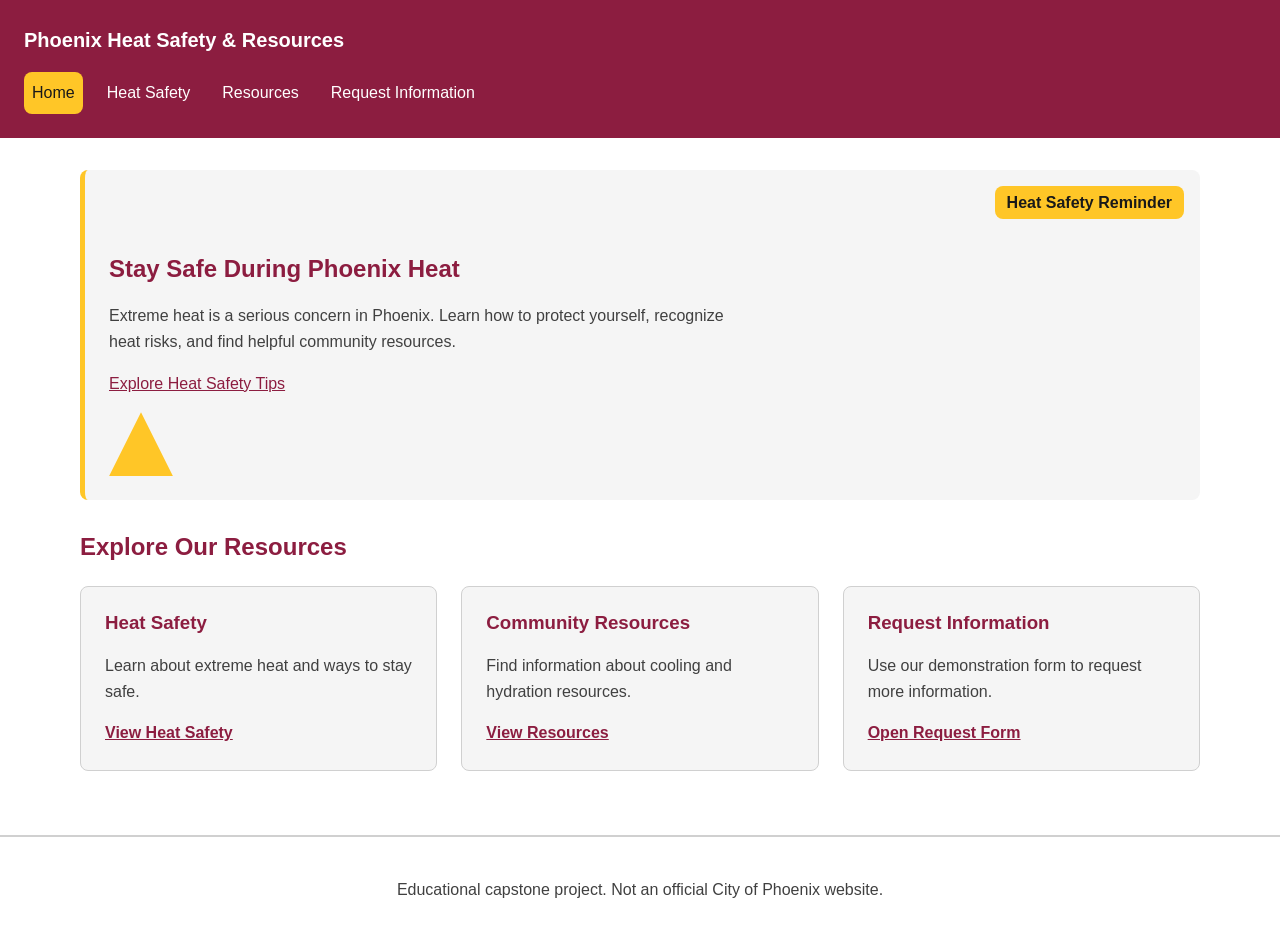
<file: index.html>
<!DOCTYPE html>
<html lang="en">
<head>
  <meta charset="UTF-8">
  <meta name="viewport" content="width=device-width, initial-scale=1.0">
  <meta name="description" content="Heat safety information and resources for Phoenix residents.">
  <title>Home | Phoenix Heat Safety & Resources</title>
  <link rel="stylesheet" href="styles.css">
  <script src="navigation.js" defer></script>
</head>
<body>
    <a class="skip-link" href="#main-content">
    Skip to main content
    </a>
  <header class="site-header">
    <p class="site-name">Phoenix Heat Safety & Resources</p>

    <nav aria-label="Main navigation">
      <ul class="nav-list">
        <li><a href="index.html" aria-current="page">Home</a></li>
        <li><a href="heat-safety.html">Heat Safety</a></li>
        <li><a href="resources.html">Resources</a></li>
        <li><a href="request.html">Request Information</a></li>
      </ul>
    </nav>
  </header>

  <main id="main-content">
    <section class="hero">
        <span class="hero-badge">Heat Safety Reminder</span>
      <h1>Stay Safe During Phoenix Heat</h1>
      <p>
        Extreme heat is a serious concern in Phoenix.
        Learn how to protect yourself, recognize heat risks,
        and find helpful community resources.
      </p>
      <a href="heat-safety.html">Explore Heat Safety Tips</a>
    </section>

    <section aria-labelledby="explore-heading">
      <h2 id="explore-heading">Explore Our Resources</h2>

      <div class="card-grid">
        <article class="card">
          <h3>Heat Safety</h3>
          <p>Learn about extreme heat and ways to stay safe.</p>
          <a href="heat-safety.html">View Heat Safety</a>
        </article>

        <article class="card">
          <h3>Community Resources</h3>
          <p>Find information about cooling and hydration resources.</p>
          <a href="resources.html">View Resources</a>
        </article>

        <article class="card">
          <h3>Request Information</h3>
          <p>Use our demonstration form to request more information.</p>
          <a href="request.html">Open Request Form</a>
        </article>
      </div>
    </section>
  </main>

  <footer class="site-footer">
    <p>Educational capstone project. Not an official City of Phoenix website.</p>
  </footer>
</body>
</html>
</file>
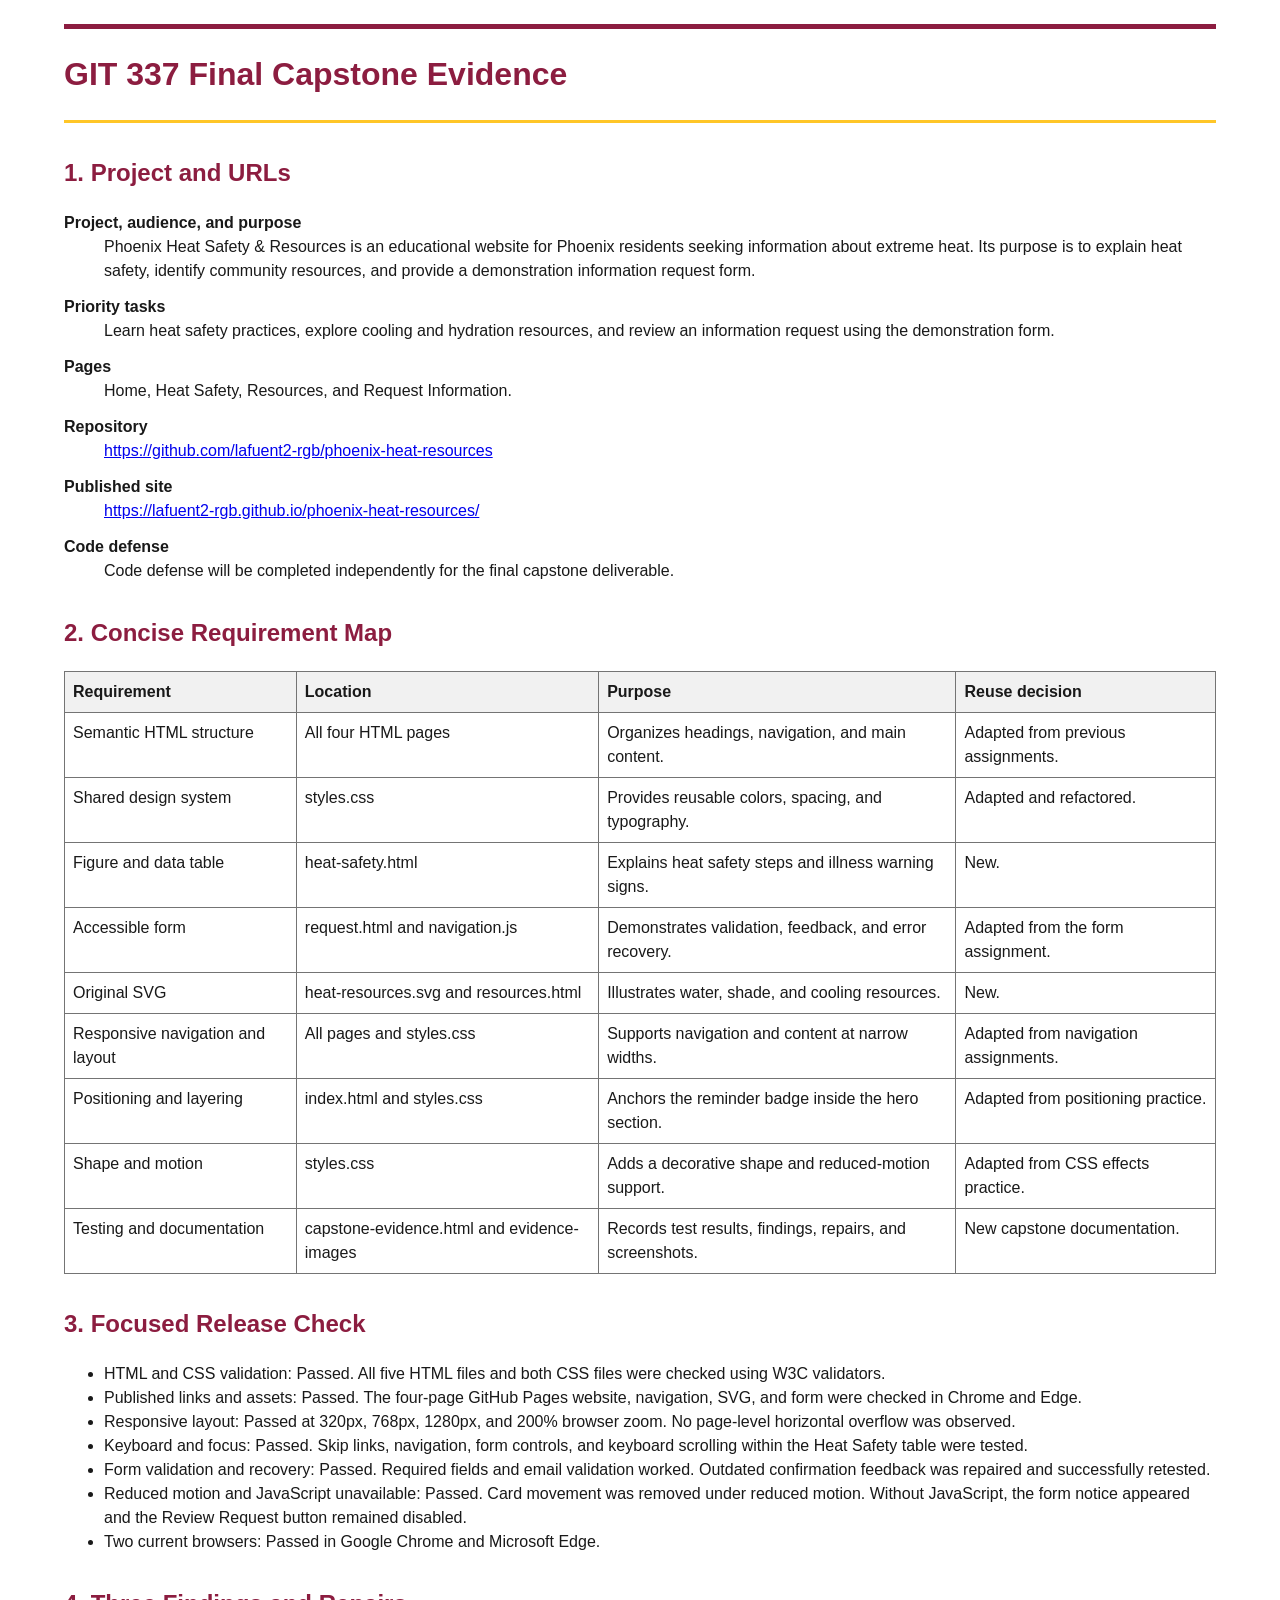
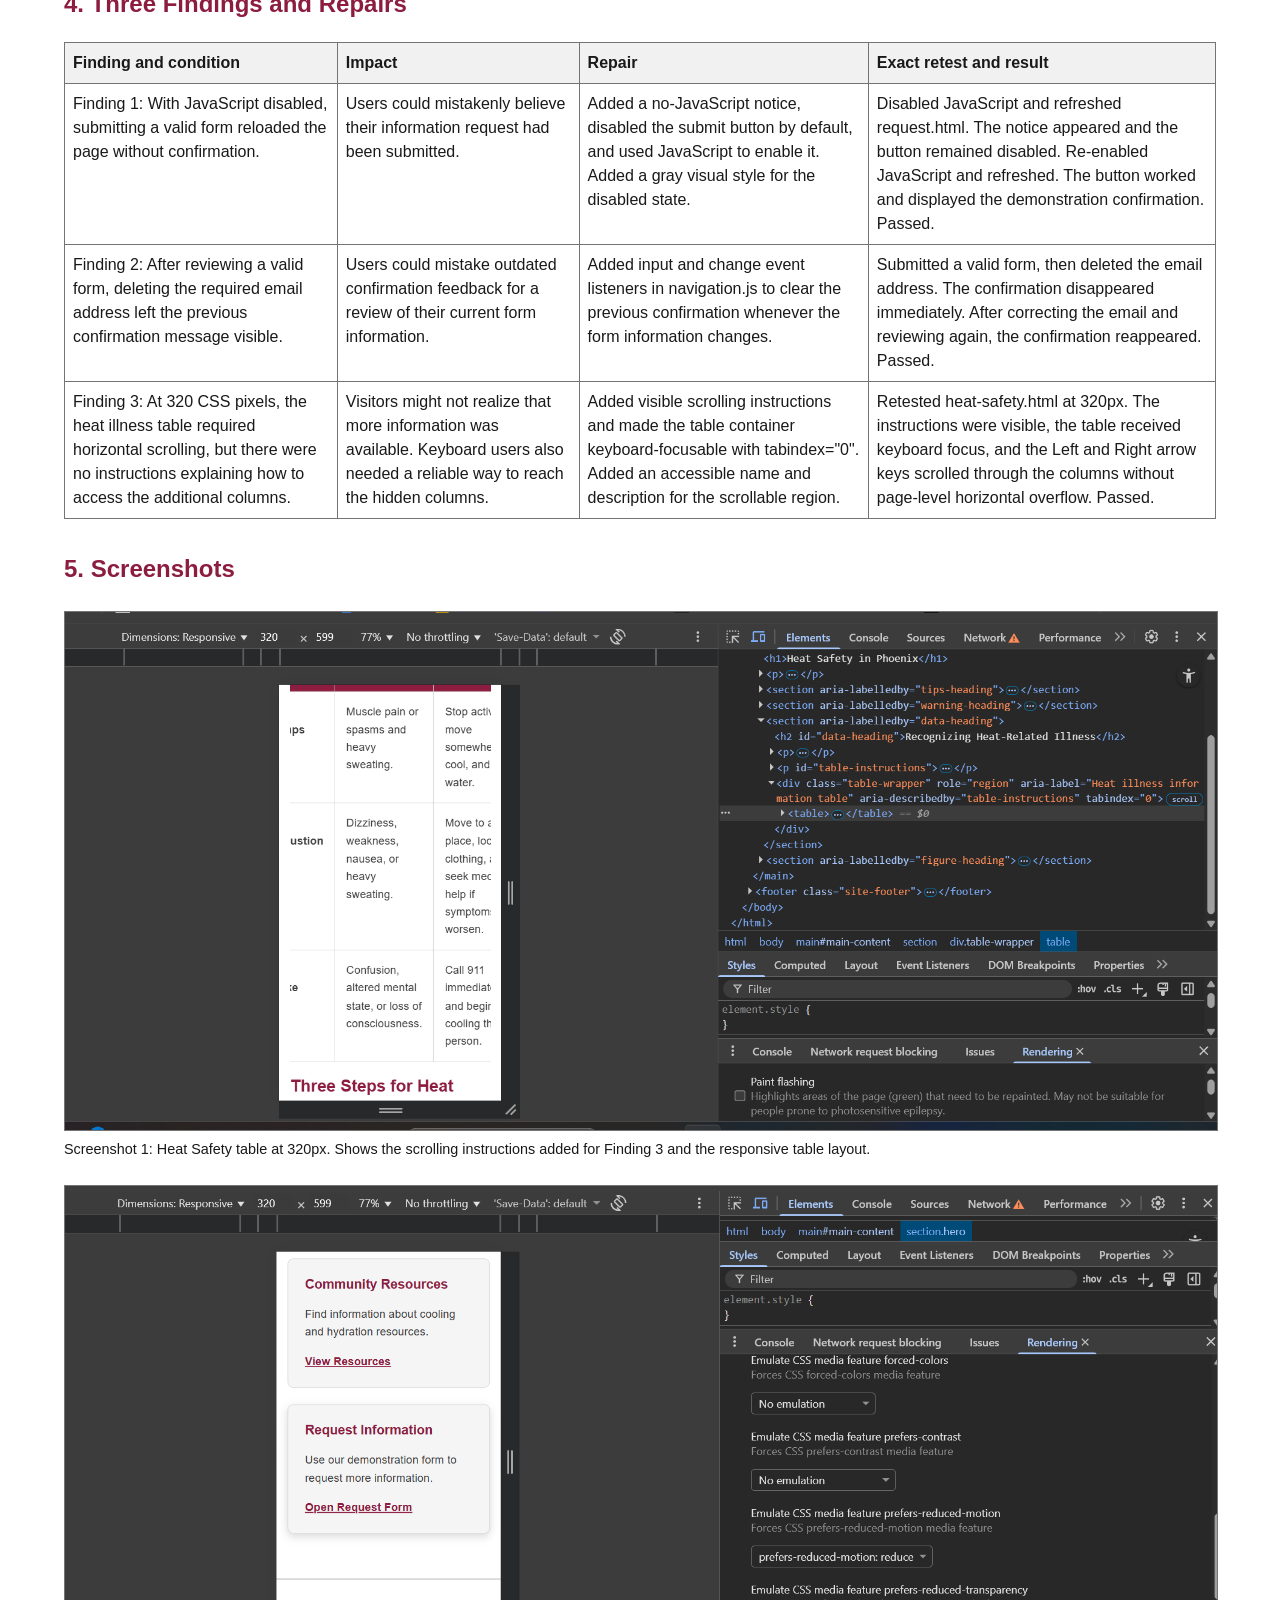
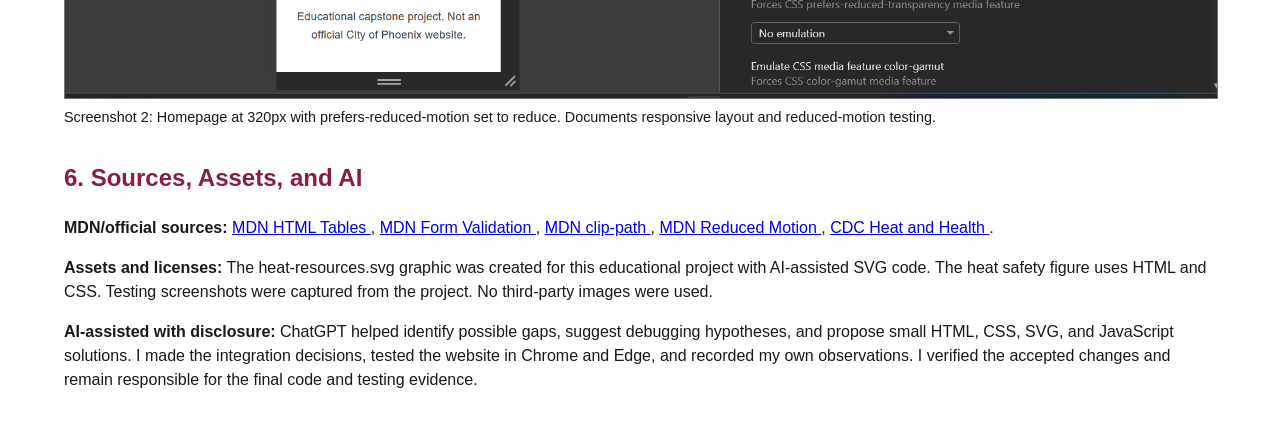
<file: capstone-evidence.html>
<!DOCTYPE html>
<html lang="en">
    <head>
        <meta charset="utf-8">
        <meta name="viewport" content="width=device-width,initial-scale=1">
        <title>GIT 337 Capstone Evidence</title><link rel="stylesheet" href="evidence.css">
    </head>
    <body>
        <header>
            <h1>GIT 337 Final Capstone Evidence</h1>
        </header>
        <main>
            <section>
                <h2>1. Project and URLs</h2>

                <dl>
                <dt>Project, audience, and purpose</dt>
                <dd>
                    Phoenix Heat Safety & Resources is an educational
                    website for Phoenix residents seeking information
                    about extreme heat. Its purpose is to explain heat
                    safety, identify community resources, and provide
                    a demonstration information request form.
                </dd>

                <dt>Priority tasks</dt>
                <dd>
                    Learn heat safety practices, explore cooling and
                    hydration resources, and review an information
                    request using the demonstration form.
                </dd>

                <dt>Pages</dt>
                <dd>
                    Home, Heat Safety, Resources, and Request Information.
                </dd>


                <dt>Repository</dt>
                <dd>
                <a href="https://github.com/lafuent2-rgb/phoenix-heat-resources">
                    https://github.com/lafuent2-rgb/phoenix-heat-resources
                </a>
                </dd>



                <dt>Published site</dt>
                <dd>
                <a href="https://lafuent2-rgb.github.io/phoenix-heat-resources/">
                    https://lafuent2-rgb.github.io/phoenix-heat-resources/
                </a>
                </dd>


                <dt>Code defense</dt>
                <dd>
                    Code defense will be completed independently
                    for the final capstone deliverable.
                </dd>
                </dl>

            </section>
            <section>
                <h2>2. Concise Requirement Map</h2>
                <table>
                    <thead>
                        <tr>
                            <th>Requirement</th>
                            <th>Location</th>
                            <th>Purpose</th>
                            <th>Reuse decision</th>
                        </tr>
                    </thead>
                    
                    <tbody>
                    <tr>
                        <td>Semantic HTML structure</td>
                        <td>All four HTML pages</td>
                        <td>Organizes headings, navigation, and main content.</td>
                        <td>Adapted from previous assignments.</td>
                    </tr>
                    <tr>
                        <td>Shared design system</td>
                        <td>styles.css</td>
                        <td>Provides reusable colors, spacing, and typography.</td>
                        <td>Adapted and refactored.</td>
                    </tr>
                    <tr>
                        <td>Figure and data table</td>
                        <td>heat-safety.html</td>
                        <td>Explains heat safety steps and illness warning signs.</td>
                        <td>New.</td>
                    </tr>
                    <tr>
                        <td>Accessible form</td>
                        <td>request.html and navigation.js</td>
                        <td>Demonstrates validation, feedback, and error recovery.</td>
                        <td>Adapted from the form assignment.</td>
                    </tr>
                    <tr>
                        <td>Original SVG</td>
                        <td>heat-resources.svg and resources.html</td>
                        <td>Illustrates water, shade, and cooling resources.</td>
                        <td>New.</td>
                    </tr>
                    <tr>
                        <td>Responsive navigation and layout</td>
                        <td>All pages and styles.css</td>
                        <td>Supports navigation and content at narrow widths.</td>
                        <td>Adapted from navigation assignments.</td>
                    </tr>
                    <tr>
                        <td>Positioning and layering</td>
                        <td>index.html and styles.css</td>
                        <td>Anchors the reminder badge inside the hero section.</td>
                        <td>Adapted from positioning practice.</td>
                    </tr>
                    <tr>
                        <td>Shape and motion</td>
                        <td>styles.css</td>
                        <td>Adds a decorative shape and reduced-motion support.</td>
                        <td>Adapted from CSS effects practice.</td>
                    </tr>
                    <tr>
                        <td>Testing and documentation</td>
                        <td>capstone-evidence.html and evidence-images</td>
                        <td>Records test results, findings, repairs, and screenshots.</td>
                        <td>New capstone documentation.</td>
                    </tr>
                    </tbody>

                </table>
            </section>
            <section>
                <h2>3. Focused Release Check</h2>

                <ul>
                <li>
                    HTML and CSS validation: Passed. All five HTML files
                    and both CSS files were checked using W3C validators.
                </li>
                <li>
                    Published links and assets: Passed. The four-page
                    GitHub Pages website, navigation, SVG, and form
                    were checked in Chrome and Edge.
                </li>
                <li>
                    Responsive layout: Passed at 320px, 768px, 1280px,
                    and 200% browser zoom. No page-level horizontal
                    overflow was observed.
                </li>
                <li>
                    Keyboard and focus: Passed. Skip links, navigation,
                    form controls, and keyboard scrolling within the
                    Heat Safety table were tested.
                </li>
                <li>
                    Form validation and recovery: Passed. Required fields
                    and email validation worked. Outdated confirmation
                    feedback was repaired and successfully retested.
                </li>
                <li>
                    Reduced motion and JavaScript unavailable: Passed.
                    Card movement was removed under reduced motion.
                    Without JavaScript, the form notice appeared and
                    the Review Request button remained disabled.
                </li>
                <li>
                    Two current browsers: Passed in Google Chrome
                    and Microsoft Edge.
                </li>
                </ul>

            </section>
            <section>
                <h2>4. Three Findings and Repairs</h2>
                <table>
                    <thead>
                        <tr>
                            <th>Finding and condition</th>
                            <th>Impact</th>
                            <th>Repair</th>
                            <th>Exact retest and result</th>
                        </tr>
                    </thead>
                    
                <tbody>
                <tr>
                    <td>
                    Finding 1: With JavaScript disabled, submitting
                    a valid form reloaded the page without confirmation.
                    </td>
                    <td>
                    Users could mistakenly believe their information
                    request had been submitted.
                    </td>
                    <td>
                    Added a no-JavaScript notice, disabled the submit
                    button by default, and used JavaScript to enable it.
                    Added a gray visual style for the disabled state.
                    </td>
                    <td>
                    Disabled JavaScript and refreshed request.html.
                    The notice appeared and the button remained disabled.
                    Re-enabled JavaScript and refreshed. The button worked
                    and displayed the demonstration confirmation. Passed.
                    </td>
                </tr>  
                <tr>
                <td>
                    Finding 2: After reviewing a valid form, deleting
                    the required email address left the previous
                    confirmation message visible.
                </td>
                <td>
                    Users could mistake outdated confirmation feedback
                    for a review of their current form information.
                </td>
                <td>
                    Added input and change event listeners in
                    navigation.js to clear the previous confirmation
                    whenever the form information changes.
                </td>
                <td>
                    Submitted a valid form, then deleted the email
                    address. The confirmation disappeared immediately.
                    After correcting the email and reviewing again,
                    the confirmation reappeared. Passed.
                </td>
                </tr>

               
                <tr>
                <td>
                    Finding 3: At 320 CSS pixels, the heat illness
                    table required horizontal scrolling, but there
                    were no instructions explaining how to access
                    the additional columns.
                </td>
                <td>
                    Visitors might not realize that more information
                    was available. Keyboard users also needed a
                    reliable way to reach the hidden columns.
                </td>
                <td>
                    Added visible scrolling instructions and made
                    the table container keyboard-focusable with
                    tabindex="0". Added an accessible name and
                    description for the scrollable region.
                </td>
                <td>
                    Retested heat-safety.html at 320px. The instructions
                    were visible, the table received keyboard focus,
                    and the Left and Right arrow keys scrolled through
                    the columns without page-level horizontal overflow.
                    Passed.
                </td>
                </tr>
                </tbody>
                </table>
            </section>
           
            <section>
            <h2>5. Screenshots</h2>

            <figure>
                <img src="table-final-320.png"
                    alt="Heat illness table with scrolling instructions at 320px."
                    class="evidence-screenshot">
                <figcaption>
                Screenshot 1: Heat Safety table at 320px.
                Shows the scrolling instructions added for
                Finding 3 and the responsive table layout.
                </figcaption>
            </figure>

            <figure>
                <img src="Reduced-Motion.png"
                    alt="Homepage at 320px with reduced-motion emulation enabled."
                    class="evidence-screenshot">
                <figcaption>
                Screenshot 2: Homepage at 320px with
                prefers-reduced-motion set to reduce.
                Documents responsive layout and reduced-motion testing.
                </figcaption>
            </figure>
            </section>

            <section>
                <h2>6. Sources, Assets, and AI</h2>

                <p>
                <strong>MDN/official sources:</strong>
                <a href="https://developer.mozilla.org/en-US/docs/Web/HTML/Element/table">
                    MDN HTML Tables
                </a>,
                <a href="https://developer.mozilla.org/en-US/docs/Learn_web_development/Extensions/Forms/Form_validation">
                    MDN Form Validation
                </a>,
                <a href="https://developer.mozilla.org/en-US/docs/Web/CSS/clip-path">
                    MDN clip-path
                </a>,
                <a href="https://developer.mozilla.org/en-US/docs/Web/CSS/@media/prefers-reduced-motion">
                    MDN Reduced Motion
                </a>,
                <a href="https://www.cdc.gov/heat-health/">
                    CDC Heat and Health
                </a>.
                </p>

                <p>
                <strong>Assets and licenses:</strong>
                The heat-resources.svg graphic was created for this
                educational project with AI-assisted SVG code.
                The heat safety figure uses HTML and CSS.
                Testing screenshots were captured from the project.
                No third-party images were used.
                </p>

                <p>
                <strong>AI-assisted with disclosure:</strong>
                ChatGPT helped identify possible gaps, suggest debugging
                hypotheses, and propose small HTML, CSS, SVG, and JavaScript
                solutions. I made the integration decisions, tested the
                website in Chrome and Edge, and recorded my own observations.
                I verified the accepted changes and remain responsible
                for the final code and testing evidence.
                </p>


            </section>
        </main>
    </body>
</html>
</file>
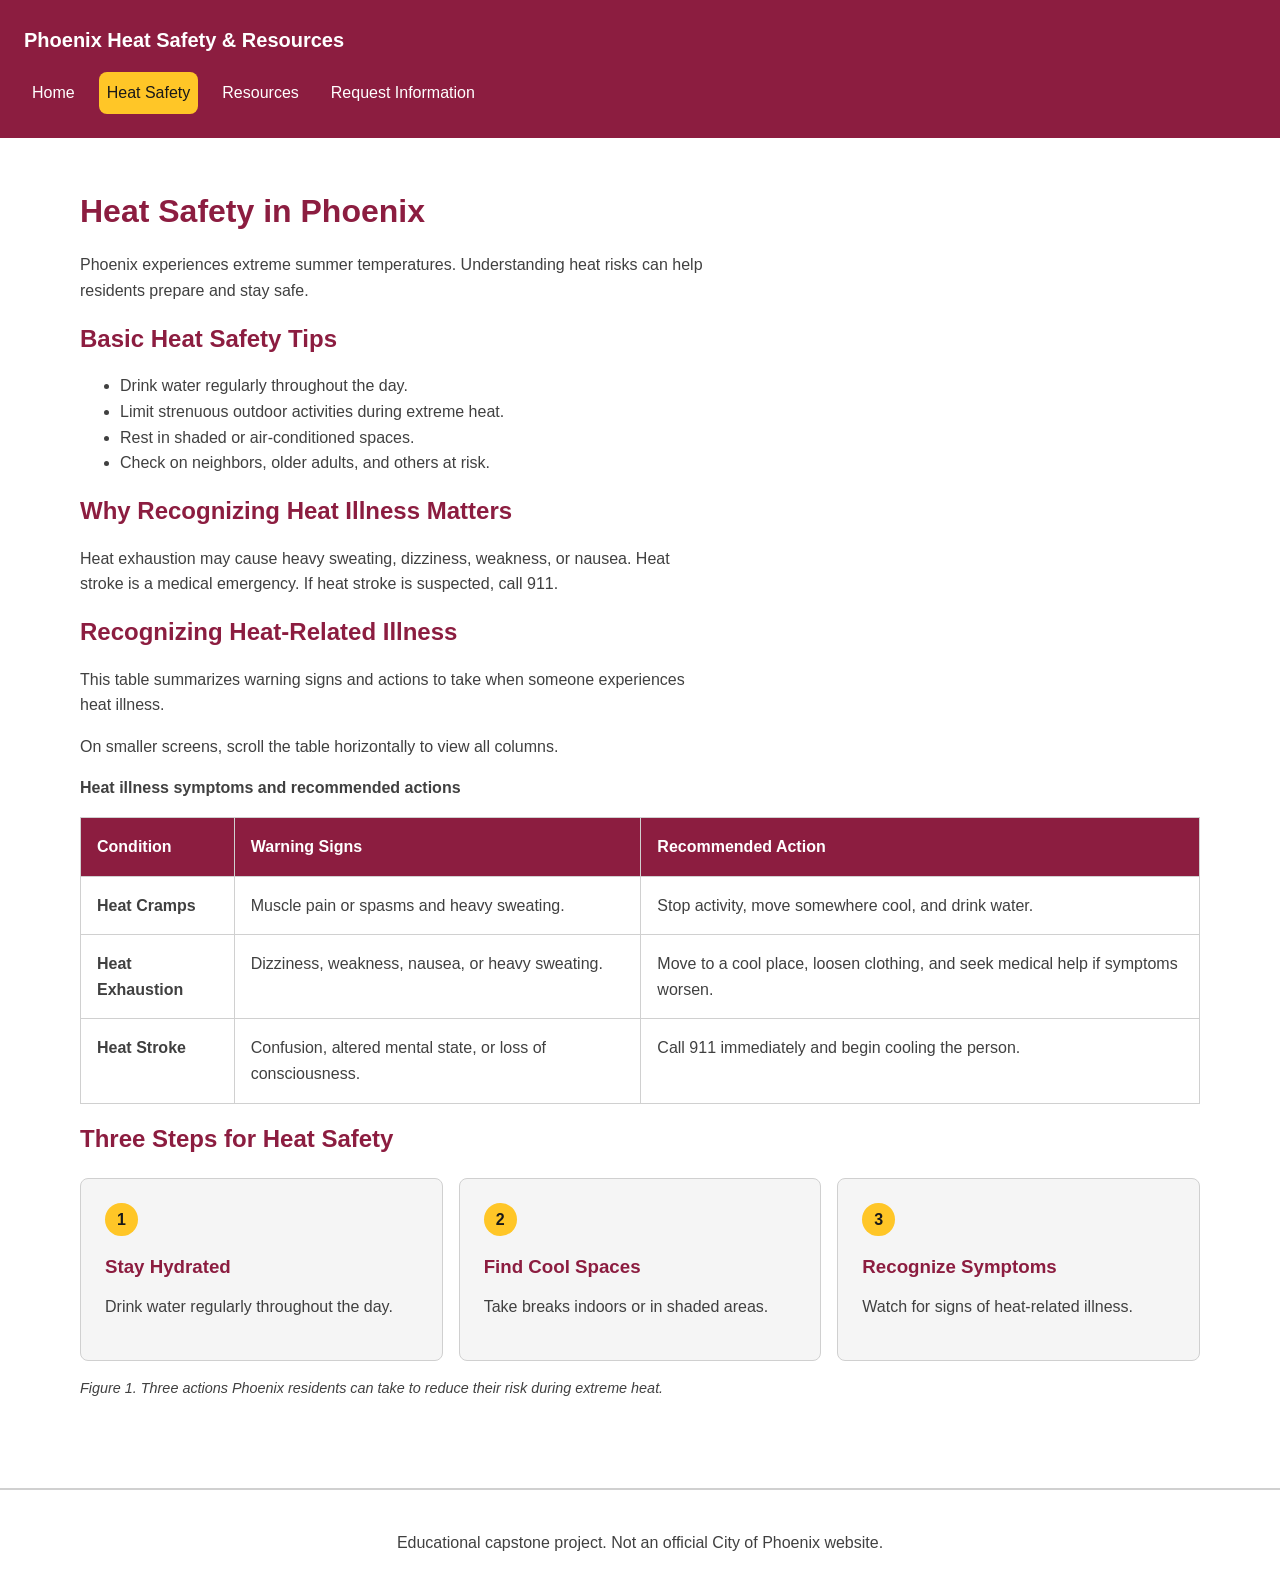
<file: heat-safety.html>
<!DOCTYPE html>
<html lang="en">
<head>
  <meta charset="UTF-8">
  <meta name="viewport" content="width=device-width, initial-scale=1.0">
  <meta name="description" content="Learn how to stay safe during extreme heat in Phoenix.">
  <title>Heat Safety | Phoenix Heat Safety & Resources</title>
  <link rel="stylesheet" href="styles.css">
  <script src="navigation.js" defer></script>
</head>
<body>
    <a class="skip-link" href="#main-content">
    Skip to main content
   </a>
  <header class="site-header">
    <p class="site-name">Phoenix Heat Safety & Resources</p>

    <nav aria-label="Main navigation">
      <ul class="nav-list">
        <li><a href="index.html">Home</a></li>
        <li><a href="heat-safety.html" aria-current="page">Heat Safety</a></li>
        <li><a href="resources.html">Resources</a></li>
        <li><a href="request.html">Request Information</a></li>
      </ul>
    </nav>
  </header>

  <main id="main-content">
    <h1>Heat Safety in Phoenix</h1>
    <p>
      Phoenix experiences extreme summer temperatures.
      Understanding heat risks can help residents prepare
      and stay safe.
    </p>

    <section aria-labelledby="tips-heading">
      <h2 id="tips-heading">Basic Heat Safety Tips</h2>
      <ul>
        <li>Drink water regularly throughout the day.</li>
        <li>Limit strenuous outdoor activities during extreme heat.</li>
        <li>Rest in shaded or air-conditioned spaces.</li>
        <li>Check on neighbors, older adults, and others at risk.</li>
      </ul>
    </section>

    <section aria-labelledby="warning-heading">

    <h2 id="warning-heading">Why Recognizing Heat Illness Matters</h2>
      <p>
        Heat exhaustion may cause heavy sweating, dizziness,
        weakness, or nausea. Heat stroke is a medical emergency.
        If heat stroke is suspected, call 911.
      </p>
    </section>

    <section aria-labelledby="data-heading">
    <h2 id="data-heading">Recognizing Heat-Related Illness</h2>
    <p>
        This table summarizes warning signs and actions
        to take when someone experiences heat illness.
    </p>

    
    <p id="table-instructions">
    On smaller screens, scroll the table horizontally
    to view all columns.
    </p>

    
        <div class="table-wrapper"
            role="region"
            aria-label="Heat illness information table"
            aria-describedby="table-instructions"
            tabindex="0">

        <table>
        <caption>Heat illness symptoms and recommended actions</caption>
        <thead>
            <tr>
            <th scope="col">Condition</th>
            <th scope="col">Warning Signs</th>
            <th scope="col">Recommended Action</th>
            </tr>
        </thead>
        <tbody>
            <tr>
            <th scope="row">Heat Cramps</th>
            <td>Muscle pain or spasms and heavy sweating.</td>
            <td>Stop activity, move somewhere cool, and drink water.</td>
            </tr>
            <tr>
            <th scope="row">Heat Exhaustion</th>
            <td>Dizziness, weakness, nausea, or heavy sweating.</td>
            <td>Move to a cool place, loosen clothing, and seek medical help if symptoms worsen.</td>
            </tr>
            <tr>
            <th scope="row">Heat Stroke</th>
            <td>Confusion, altered mental state, or loss of consciousness.</td>
            <td>Call 911 immediately and begin cooling the person.</td>
            </tr>
        </tbody>
        </table>
    </div>
    </section>
   
    <section aria-labelledby="figure-heading">
    <h2 id="figure-heading">Three Steps for Heat Safety</h2>

    <figure class="safety-figure">
        <div class="safety-steps">
        <div class="safety-step">
            <span class="step-number">1</span>
            <h3>Stay Hydrated</h3>
            <p>Drink water regularly throughout the day.</p>
        </div>

        <div class="safety-step">
            <span class="step-number">2</span>
            <h3>Find Cool Spaces</h3>
            <p>Take breaks indoors or in shaded areas.</p>
        </div>

        <div class="safety-step">
            <span class="step-number">3</span>
            <h3>Recognize Symptoms</h3>
            <p>Watch for signs of heat-related illness.</p>
        </div>
        </div>

        <figcaption>
        Figure 1. Three actions Phoenix residents can take
        to reduce their risk during extreme heat.
        </figcaption>
    </figure>
    </section>


  </main>

  <footer class="site-footer">
    <p>Educational capstone project. Not an official City of Phoenix website.</p>
  </footer>
</body>
</html>
</file>
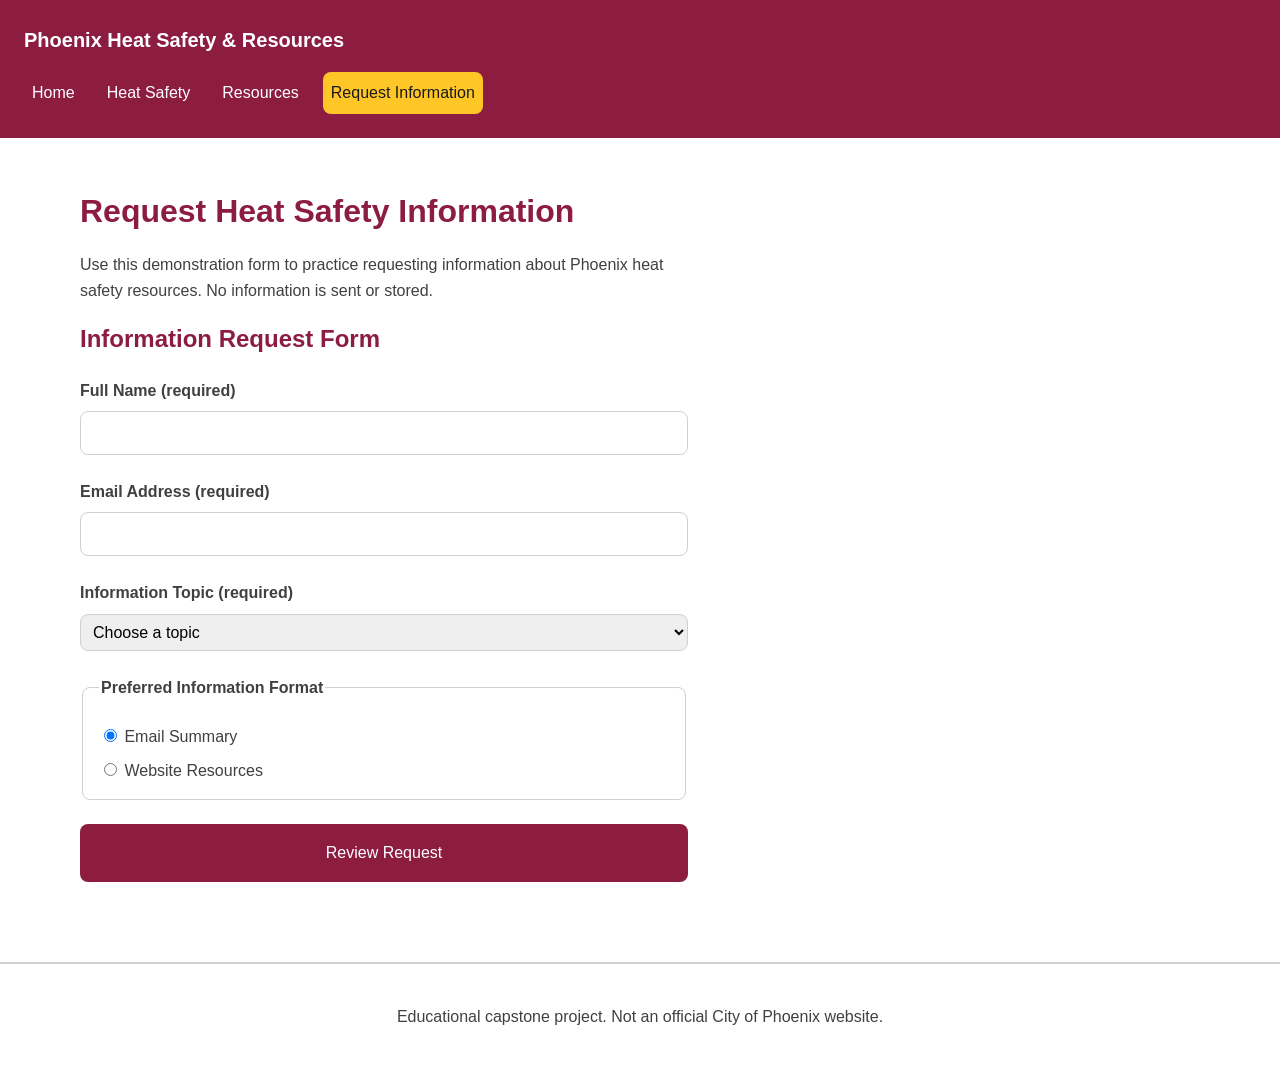
<file: request.html>
<!DOCTYPE html>
<html lang="en">
<head>
  <meta charset="UTF-8">
  <meta name="viewport" content="width=device-width, initial-scale=1.0">
  <meta name="description" content="Request information about Phoenix heat safety resources.">
  <title>Request Information | Phoenix Heat Safety & Resources</title>
  <link rel="stylesheet" href="styles.css">
  <script src="navigation.js" defer></script>
</head>
<body>
    <a class="skip-link" href="#main-content">
    Skip to main content
   </a>
  <header class="site-header">
    <p class="site-name">Phoenix Heat Safety & Resources</p>

    <nav aria-label="Main navigation">
      <ul class="nav-list">
        <li><a href="index.html">Home</a></li>
        <li><a href="heat-safety.html">Heat Safety</a></li>
        <li><a href="resources.html">Resources</a></li>
        <li><a href="request.html" aria-current="page">Request Information</a></li>
      </ul>
    </nav>
  </header>

  <main id="main-content">
    <h1>Request Heat Safety Information</h1>
    <p>
      Use this demonstration form to practice requesting
      information about Phoenix heat safety resources.
      No information is sent or stored.
    </p>

    <section aria-labelledby="form-heading">
      <h2 id="form-heading">Information Request Form</h2>

      
        <noscript>
        <p class="form-notice">
            JavaScript is disabled. This demonstration form
            cannot review your request. No information will
            be sent or stored. Please enable JavaScript
            to use the Review Request feature.
        </p>
        </noscript>

      <form id="request-form" action="#" method="post">
        <div class="form-field">
          <label for="full-name">Full Name (required)</label>
          <input type="text" id="full-name" name="full-name"
                 autocomplete="name" required>
        </div>

        <div class="form-field">
          <label for="email">Email Address (required)</label>
          <input type="email" id="email" name="email"
                 autocomplete="email" required>
        </div>

        <div class="form-field">
          <label for="topic">Information Topic (required)</label>
          <select id="topic" name="topic" required>
            <option value="">Choose a topic</option>
            <option value="heat-safety">Heat Safety</option>
            <option value="cooling">Cooling Resources</option>
            <option value="hydration">Hydration Resources</option>
          </select>
        </div>

        <fieldset>
          <legend>Preferred Information Format</legend>

          <label>
            <input type="radio" name="format" value="email" checked>
            Email Summary
          </label>

          <label>
            <input type="radio" name="format" value="website">
            Website Resources
          </label>
        </fieldset>

        <button type="submit" id="review-button" disabled>
        Review Request
        </button>
      </form>

      <p id="form-status" role="status" aria-live="polite"></p>
    </section>
  </main>

  <footer class="site-footer">
    <p>Educational capstone project. Not an official City of Phoenix website.</p>
  </footer>
</body>
</html>
</file>
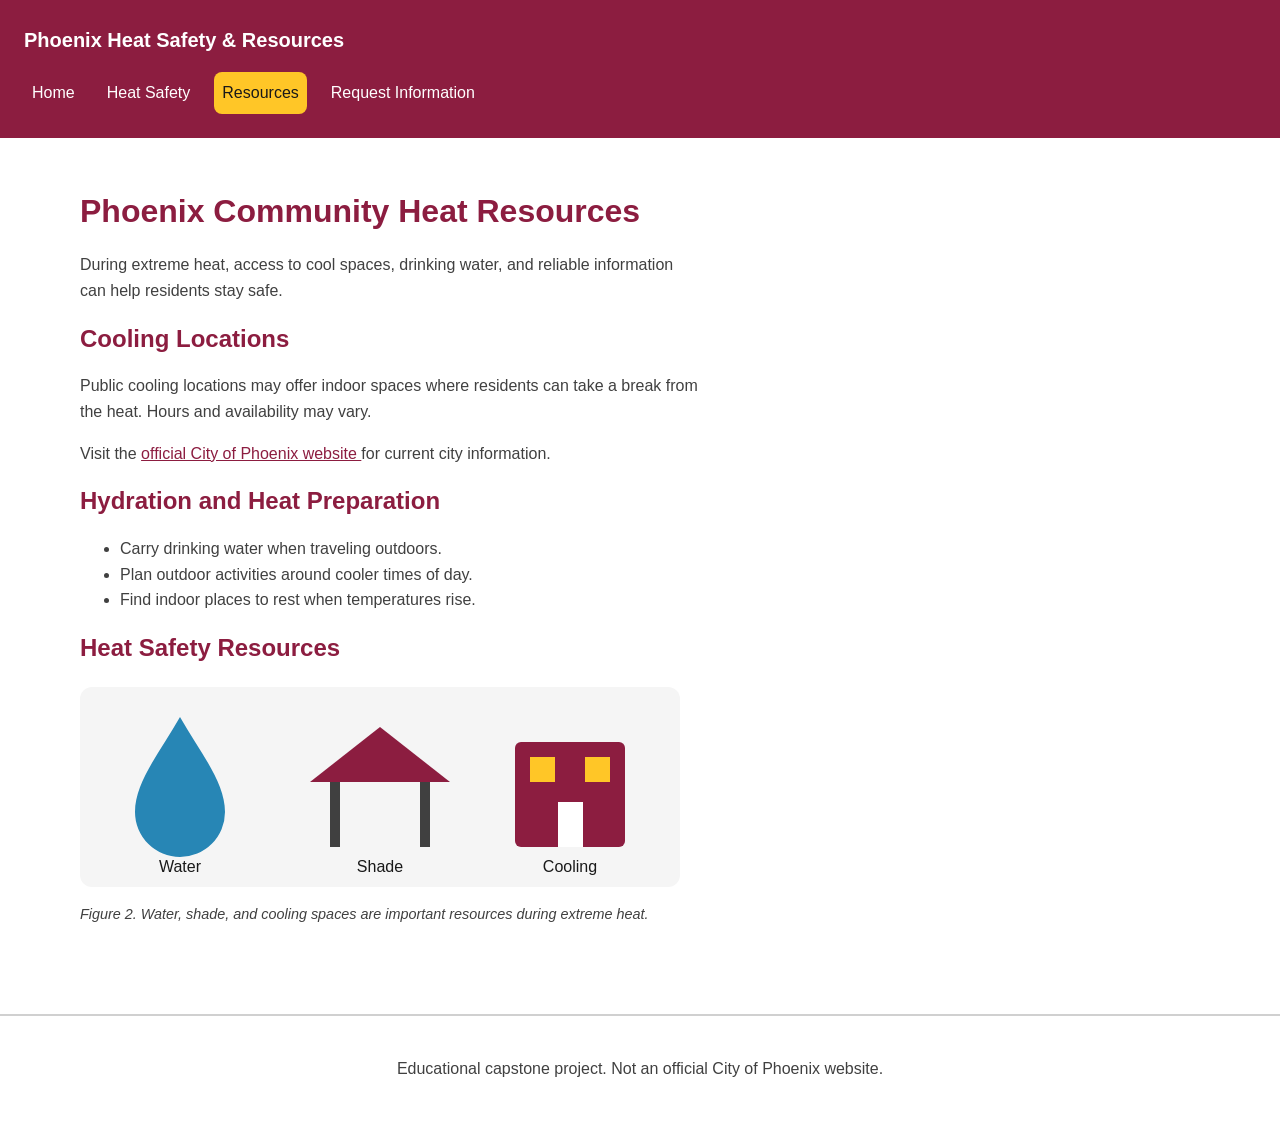
<file: resources.html>
<!DOCTYPE html>
<html lang="en">
<head>
  <meta charset="UTF-8">
  <meta name="viewport" content="width=device-width, initial-scale=1.0">
  <meta name="description" content="Explore cooling and hydration resources for Phoenix residents.">
  <title>Resources | Phoenix Heat Safety & Resources</title>
  <link rel="stylesheet" href="styles.css">
  <script src="navigation.js" defer>
  </script>
</head>
<body>
    <a class="skip-link" href="#main-content">
    Skip to main content
   </a>
  <header class="site-header">
    <p class="site-name">Phoenix Heat Safety & Resources</p>

    <nav aria-label="Main navigation">
      <ul class="nav-list">
        <li><a href="index.html">Home</a></li>
        <li><a href="heat-safety.html">Heat Safety</a></li>
        <li><a href="resources.html" aria-current="page">Resources</a></li>
        <li><a href="request.html">Request Information</a></li>
      </ul>
    </nav>
  </header>

  <main id="main-content">
    <h1>Phoenix Community Heat Resources</h1>
    <p>
      During extreme heat, access to cool spaces,
      drinking water, and reliable information can
      help residents stay safe.
    </p>

    <section aria-labelledby="cooling-heading">
      <h2 id="cooling-heading">Cooling Locations</h2>
      <p>
        Public cooling locations may offer indoor spaces
        where residents can take a break from the heat.
        Hours and availability may vary.
      </p>
      <p>
        Visit the
        <a href="https://www.phoenix.gov/">
          official City of Phoenix website
        </a>
        for current city information.
      </p>
    </section>

    <section aria-labelledby="hydration-heading">
      <h2 id="hydration-heading">Hydration and Heat Preparation</h2>
      <ul>
        <li>Carry drinking water when traveling outdoors.</li>
        <li>Plan outdoor activities around cooler times of day.</li>
        <li>Find indoor places to rest when temperatures rise.</li>
      </ul>
    </section>


    <section aria-labelledby="graphic-heading">
    <h2 id="graphic-heading">Heat Safety Resources</h2>

    <figure class="resource-figure">
        <img src="heat-resources.svg"
            alt="Three illustrated heat safety resources: water, shade, and an indoor cooling location."
            width="600"
            height="200">

        <figcaption>
        Figure 2. Water, shade, and cooling spaces
        are important resources during extreme heat.
        </figcaption>
    </figure>
    </section>

  </main>

  <footer class="site-footer">
    <p>Educational capstone project. Not an official City of Phoenix website.</p>
  </footer>
</body>
</html>
</file>
<file: styles.css>
:root {
  --color-primary: #8c1d40;
  --color-accent: #ffc627;
  --color-text: #404040;
  --color-background: #ffffff;
  --color-surface: #f5f5f5;
  --color-border: #d0d0d0;

  --space-1: 0.5rem;
  --space-2: 1rem;
  --space-3: 1.5rem;
  --space-4: 2rem;

  --radius: 0.5rem;
  --measure: 70ch;
}

* {
  box-sizing: border-box;
}

body {
  margin: 0;
  font-family: Arial, Helvetica, sans-serif;
  line-height: 1.6;
  color: var(--color-text);
  background: var(--color-background);
}

h1, h2, h3 {
  line-height: 1.25;
  color: var(--color-primary);
}

p {
  max-width: var(--measure);
}

a {
  color: var(--color-primary);
}

a:focus-visible,
button:focus-visible,
input:focus-visible,
select:focus-visible {
  outline: 3px solid var(--color-primary);
  outline-offset: 3px;
}

/* Header and navigation */
.site-header {
  background: var(--color-primary);
  color: white;
  padding: var(--space-3);
}

.site-name {
  font-size: 1.25rem;
  font-weight: bold;
  margin: 0 0 var(--space-2);
}

.nav-list {
  display: flex;
  flex-wrap: wrap;
  gap: var(--space-2);
  list-style: none;
  padding: 0;
  margin: 0;
}

.nav-list a {
  display: inline-block;
  color: white;
  padding: var(--space-1);
  text-decoration: none;
  border-radius: var(--radius);
}

.nav-list a:hover,
.nav-list a[aria-current="page"] {
  background: var(--color-accent);
  color: #191919;
}

.site-header a:focus-visible {
  outline: 3px solid var(--color-accent);
  outline-offset: 3px;
}

/* Main content and footer */
main {
  width: min(100% - 2rem, 70rem);
  margin: 0 auto;
  padding-block: var(--space-4);
}

.site-footer {
  border-top: 2px solid var(--color-border);
  padding: var(--space-3);
  margin-top: var(--space-4);
}

.site-footer p {
  margin-inline: auto;
  text-align: center;
}

/* Homepage hero */
.hero {
  position: relative;
  background: var(--color-surface);
  border-left: 5px solid var(--color-accent);
  padding: var(--space-3);
  padding-top: 4rem;
  border-radius: var(--radius);
  margin-bottom: var(--space-4);
}


/* Responsive card layout */
.card-grid {
  display: grid;
  grid-template-columns: repeat(auto-fit, minmax(min(100%, 16rem), 1fr));
  gap: var(--space-3);
  margin-top: var(--space-3);
}

.card {
  background: var(--color-surface);
  border: 1px solid var(--color-border);
  border-radius: var(--radius);
  padding: var(--space-3);
  transition: transform 200ms ease, box-shadow 200ms ease;
}

.card h3 {
  margin-top: 0;
}

.card a {
  font-weight: bold;
}

/* Form layout */
#request-form {
  max-width: 38rem;
  display: grid;
  gap: var(--space-3);
  margin-top: var(--space-3);
}

.form-field {
  display: grid;
  gap: var(--space-1);
}

.form-field label,
legend {
  font-weight: bold;
}

input,
select,
button {
  font: inherit;
}

.form-field input,
.form-field select {
  width: 100%;
  padding: var(--space-1);
  border: 1px solid var(--color-border);
  border-radius: var(--radius);
}

fieldset {
  border: 1px solid var(--color-border);
  border-radius: var(--radius);
  padding: var(--space-2);
}

fieldset label {
  display: block;
  margin-top: var(--space-1);
}

button {
  padding: var(--space-2);
  background: var(--color-primary);
  color: white;
  border: 0;
  border-radius: var(--radius);
  cursor: pointer;
}

button:hover {
  background: #651530;
}

#form-status {
  font-weight: bold;
}

/* Responsive data table */
.table-wrapper {
  max-width: 100%;
  overflow-x: auto;
}

table {
  width: 100%;
  border-collapse: collapse;
}

caption {
  font-weight: bold;
  text-align: left;
  margin-bottom: var(--space-2);
}

th,
td {
  padding: var(--space-2);
  border: 1px solid var(--color-border);
  text-align: left;
  vertical-align: top;
}

thead {
  background: var(--color-primary);
  color: white;
}

/* Heat safety figure */
.safety-figure {
  margin: var(--space-3) 0;
}

.safety-steps {
  display: grid;
  grid-template-columns: repeat(auto-fit, minmax(min(100%, 12rem), 1fr));
  gap: var(--space-2);
}

.safety-step {
  padding: var(--space-3);
  background: var(--color-surface);
  border: 1px solid var(--color-border);
  border-radius: var(--radius);
}

.step-number {
  display: inline-block;
  background: var(--color-accent);
  color: #191919;
  font-weight: bold;
  padding: 0.25rem 0.75rem;
  border-radius: 50%;
}

.safety-step h3 {
  margin-bottom: var(--space-1);
}

figcaption {
  margin-top: var(--space-2);
  font-size: 0.9rem;
  font-style: italic;
}

/* Resource SVG */
.resource-figure {
  margin: var(--space-3) 0;
}

.resource-figure img {
  display: block;
  max-width: 100%;
  height: auto;
}

.hero-badge {
  position: absolute;
  top: 1rem;
  right: 1rem;
  z-index: 1;
  background: var(--color-accent);
  color: #191919;
  padding: 0.25rem 0.75rem;
  border-radius: var(--radius);
  font-weight: bold;
}

/* Decorative hero shape */
.hero::after {
  content: "";
  display: block;
  width: 4rem;
  height: 4rem;
  background: var(--color-accent);
  clip-path: polygon(50% 0%, 100% 100%, 0% 100%);
  margin-top: var(--space-2);
}


.card:hover {
  transform: translateY(-4px);
  box-shadow: 0 4px 12px rgb(0 0 0 / 15%);
}

/* Respect reduced-motion preferences */
@media (prefers-reduced-motion: reduce) {
  .card {
    transition: none;
  }

  .card:hover {
    transform: none;
  }
}

/* Form fallback notice */
.form-notice {
  padding: var(--space-2);
  border-left: 4px solid var(--color-primary);
  background: var(--color-surface);
  font-weight: bold;
}

/* Disabled form button */
button:disabled {
  background: #767676;
  color: #ffffff;
  cursor: not-allowed;
  opacity: 0.7;
}

button:disabled:hover {
  background: #767676;
}

/* Keyboard skip navigation */
.skip-link {
  position: absolute;
  top: -5rem;
  left: 1rem;
  z-index: 10;
  background: var(--color-accent);
  color: #191919;
  padding: var(--space-2);
  border-radius: var(--radius);
}

.skip-link:focus {
  top: 1rem;
}
</file>
<file: evidence.css>
:root { 
    color-scheme: light; 
    font-family: Arial, Helvetica, sans-serif; 
    line-height: 1.5; color: #191919; 
}
body { 
    max-width: 72rem; 
    margin: 0 auto; 
    padding: 1.5rem; 
}
header { 
    border-top: .35rem solid #8c1d40; 
    border-bottom: .2rem solid #ffc627; 
}
h1, h2 { 
    color: #8c1d40; 
}
section { 
    margin-block: 2rem; 
    break-inside: avoid; 
}
table { 
    width: 100%; 
    border-collapse: collapse; 
}
th, td { 
    border: 1px solid #747474; 
    padding: .5rem; 
    text-align: left; 
    vertical-align: top; 
}
th { 
    background: #f1f1f1; 
}
dt { 
    font-weight: 700; 
}
dd { 
    margin-block-end: .75rem; 
}
@media print { 
    body { 
        max-width: none; 
        padding: 0; 
    } 
    a { 
        color: #191919; 
    } 
}

/* Evidence screenshots */
.evidence-screenshot {
  display: block;
  max-width: 100%;
  height: auto;
  border: 1px solid #747474;
}

figure {
  margin: 1.5rem 0;
}

figcaption {
  margin-top: 0.5rem;
  font-size: 0.9rem;
}
</file>
